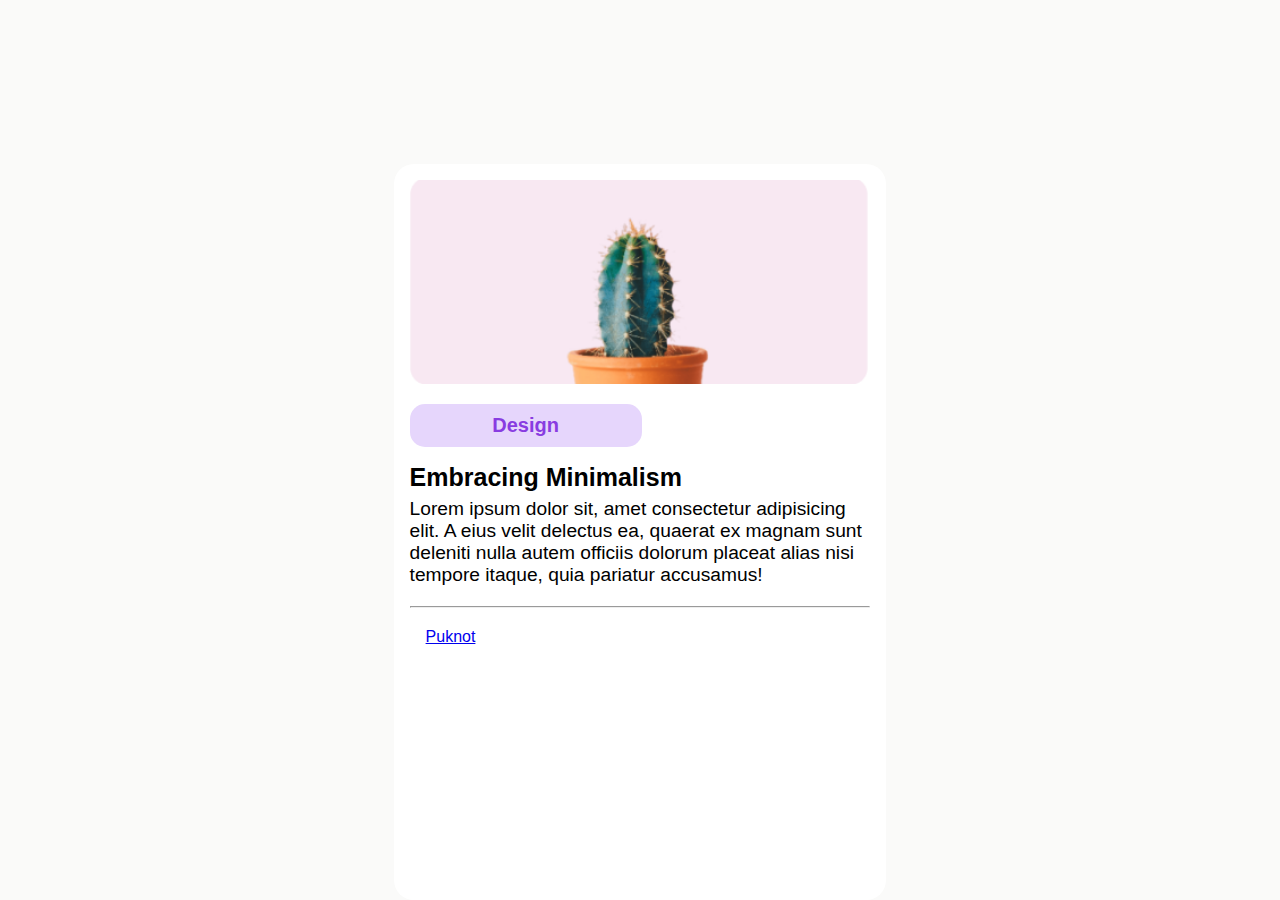
<file: index.html>
<!DOCTYPE html>
<html lang="en">
<meta charset="UTF-8">
<meta name="viewport" content="width=device-width, initial-scale=1.0">
<title>Minimal Blog</title>
<link rel="stylesheet" href="style.css">
<html>
<body>
  <main>
    <div class="img_container">
      <img class="img" src="img.png" alt="" />
    </div>
    <div>
      <div class="design">Design</div>
    </div>
    <div>
      <h2 class="h2">Embracing Minimalism</h2>
      <p class="lorem">
        Lorem ipsum dolor sit, amet consectetur adipisicing elit. A eius velit
        delectus ea, quaerat ex magnam sunt deleniti nulla autem officiis
        dolorum placeat alias nisi tempore itaque, quia pariatur accusamus!
      </p>
      <hr />
      <div class="link">
        <a class="div" href="https://github.com/juraceglen">Puknot</a>
      </div>
  </main>
</body>
</html>
</file>
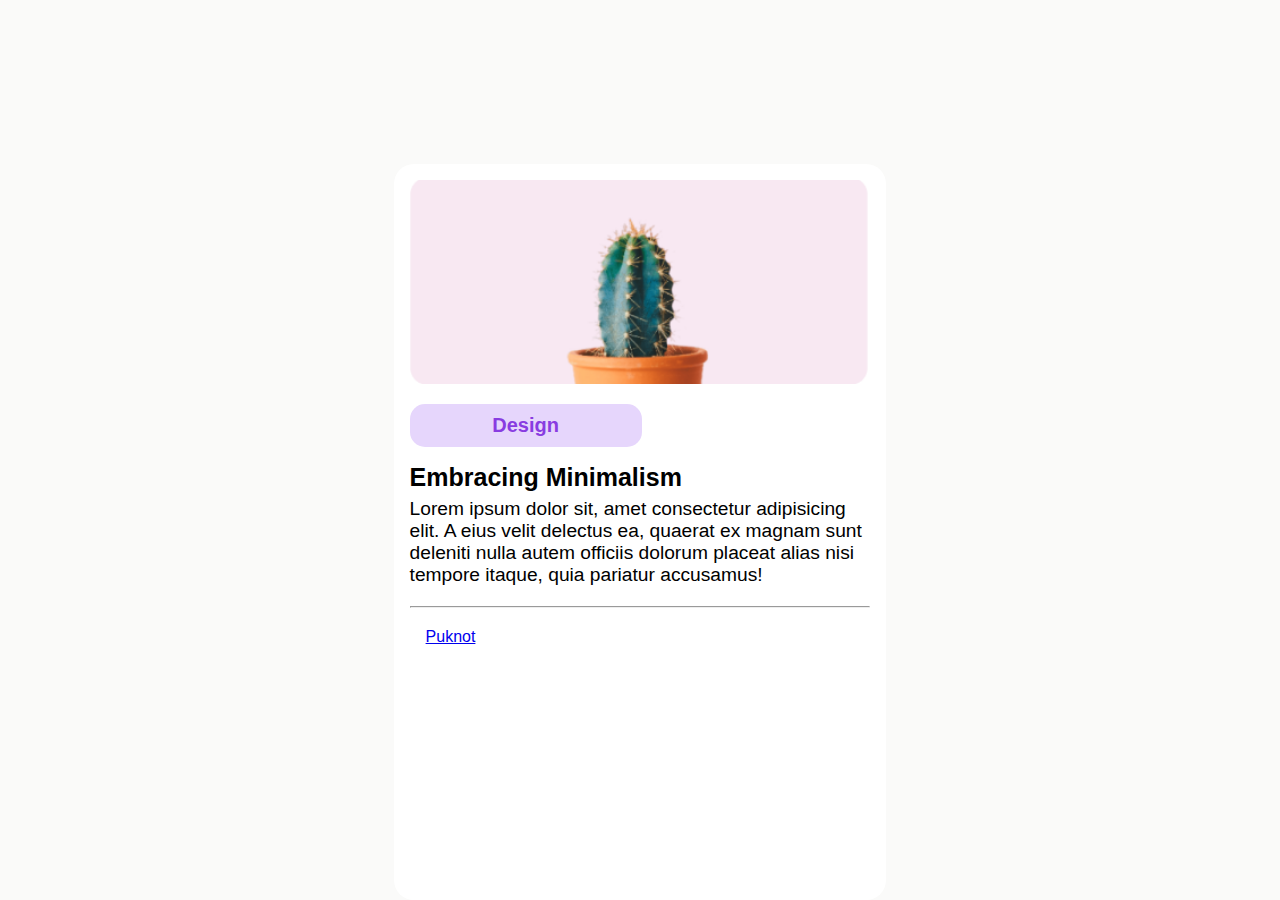
<file: mnimal.html>
<!DOCTYPE html>
<html lang="en">
<meta charset="UTF-8">
<meta name="viewport" content="width=device-width, initial-scale=1.0">
<title>Minimal Blog</title>
<link rel="stylesheet" href="style.css">
<html>

<body>
  <main>
    <div class="img_container">
      <img class="img" src="img.png" alt="" />
    </div>
    <div>
      <div class="design">Design</div>
    </div>
    <div>
      <h2 class="h2">Embracing Minimalism</h2>
      <p class="lorem">
        Lorem ipsum dolor sit, amet consectetur adipisicing elit. A eius velit
        delectus ea, quaerat ex magnam sunt deleniti nulla autem officiis
        dolorum placeat alias nisi tempore itaque, quia pariatur accusamus!
      </p>
      <hr />
      <div class="link">
        <a class="div" href="https://github.com/juraceglen">Puknot</a>
      </div>
  </main>
</body>

</html>
</file>
<file: style.css>
* {
  margin: 0;
  padding: 0;
}
body {
  max-height: 100vh;
  display: flex;
  justify-content: center;
  background-color: #fafaf9;
}
main {
  font-family: Arial, Helvetica, sans-serif;
  margin-top: 164px;
  flex: 1;
  max-width: 86vw;
  background-color: #ffffff;
  padding: 16px;
  border-radius: 20px;
}
.img {
  min-width: 84vw;
  margin-bottom: 8px;
}
.design {
  background-color: #e6d6fc;
  max-width: 15vw;
  text-align: center;
  padding-top: 10px;
  padding-left: 20px;
  padding-right: 20px;
  padding-bottom: 10px;
  border-radius: 15px;
  color: #893ce1;
  font-size: 20px;
  font-weight: bold;
  margin-top: 8px;
  margin-bottom: 8px;
}
.h2 {
  margin-top: 16px;
  font-size: 25px;
  font-weight: 780;
}
.lorem {
  margin-top: 6px;
  max-width: 80vw;
  font-size: larger;
  font-stretch: expanded;
  margin-bottom: 20px;
}
.link {
  display: flex;
  align-items: center;
  padding-top: 20px;
  padding-left: 16px;
  padding-bottom: 20px;
  padding-right: 0;
}@media only screen and (min-width: 768px) {
  body {
    min-height: 100vh;
  }
	main {
    flex: 1;
		max-width: 36vw;
	}
  .img {
    min-width: 36vw;
  }
}
</file>
